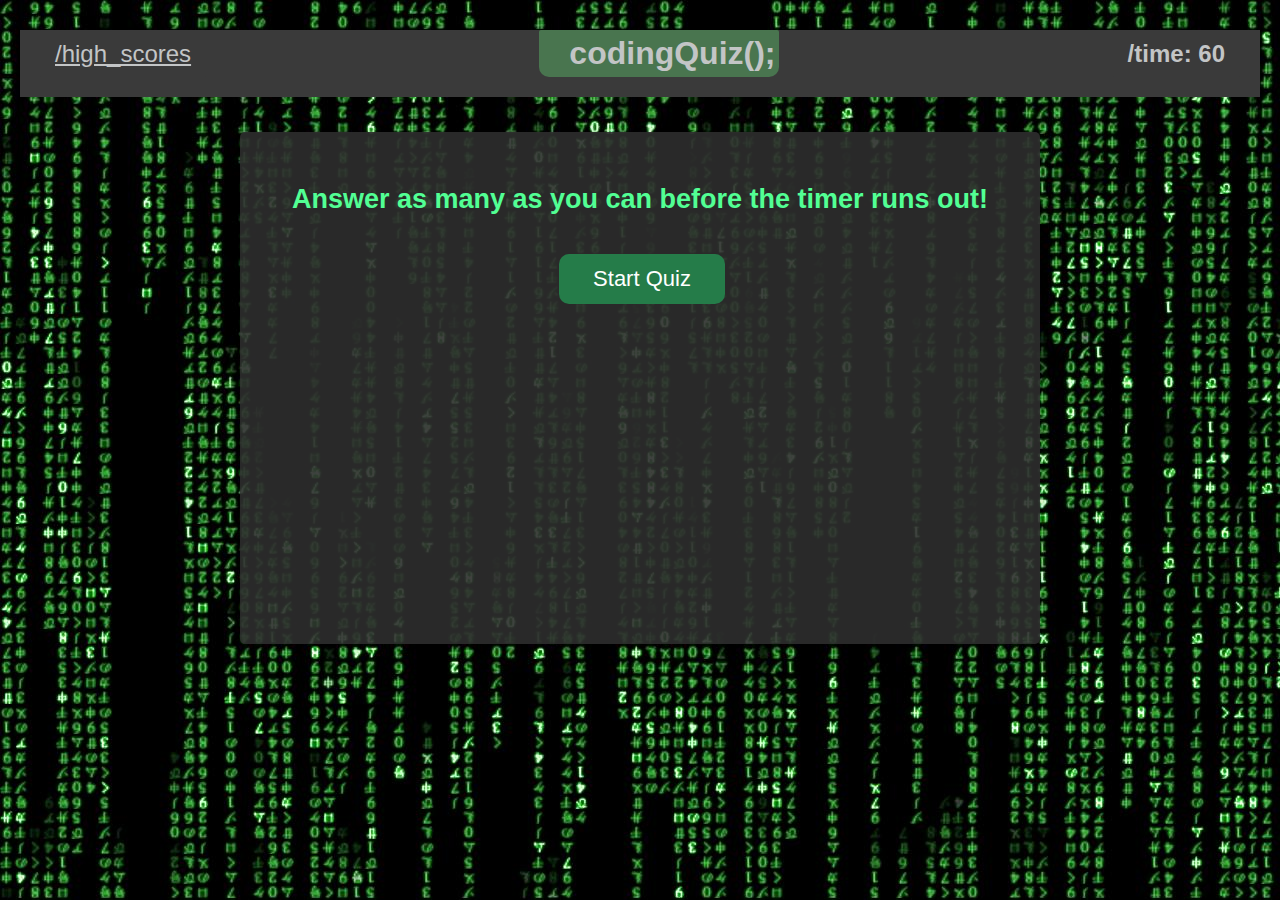
<file: index.html>
<!DOCTYPE html>
<html lang="en">
  <head>
    <meta charset="UTF-8" />
    <meta name="viewport" content="width=device-width, initial-scale=1.0" />
    <meta http-equiv="X-UA-Compatible" content="ie=edge" />
    <title>Coding Quiz</title>
    <link rel="stylesheet" href="./assets/css/style.css" />
  </head>
  <body>
    <div class="wrapper">

      <header class="header-style">
          <div class="highscore-container">
            <a href="./highscores.html">/high_scores</a>
          </div>
          <div class="header-title">
            <h1>codingQuiz();</h1>
          </div>
          <div class="countdown-container">
            <h2 id="countdown">/time: 60</h2>
          </div>
      </header>

      <div class="card">
        <div class="card-header">
          <h2 id="questions">Answer as many as you can before the timer runs out!</h2>
        </div>

        <div class="quiz-area" id="quiz-area">

            <div class="hidden" id="test">
                <label for="initials">Initials</label>
                <input type="text" name="initials" id="initials" />
              </div>

          <button id="start-button" class="btn">Start Quiz</button>
          <div class="card-footer" id="answers">
          </div>
        </div>

        <div class="response-area" id="response">
            <p id="response-text"></p>
        </div>

      </div>
    </div>
    <script src="./assets/js/script.js"></script>
  </body>
</html>
</file>
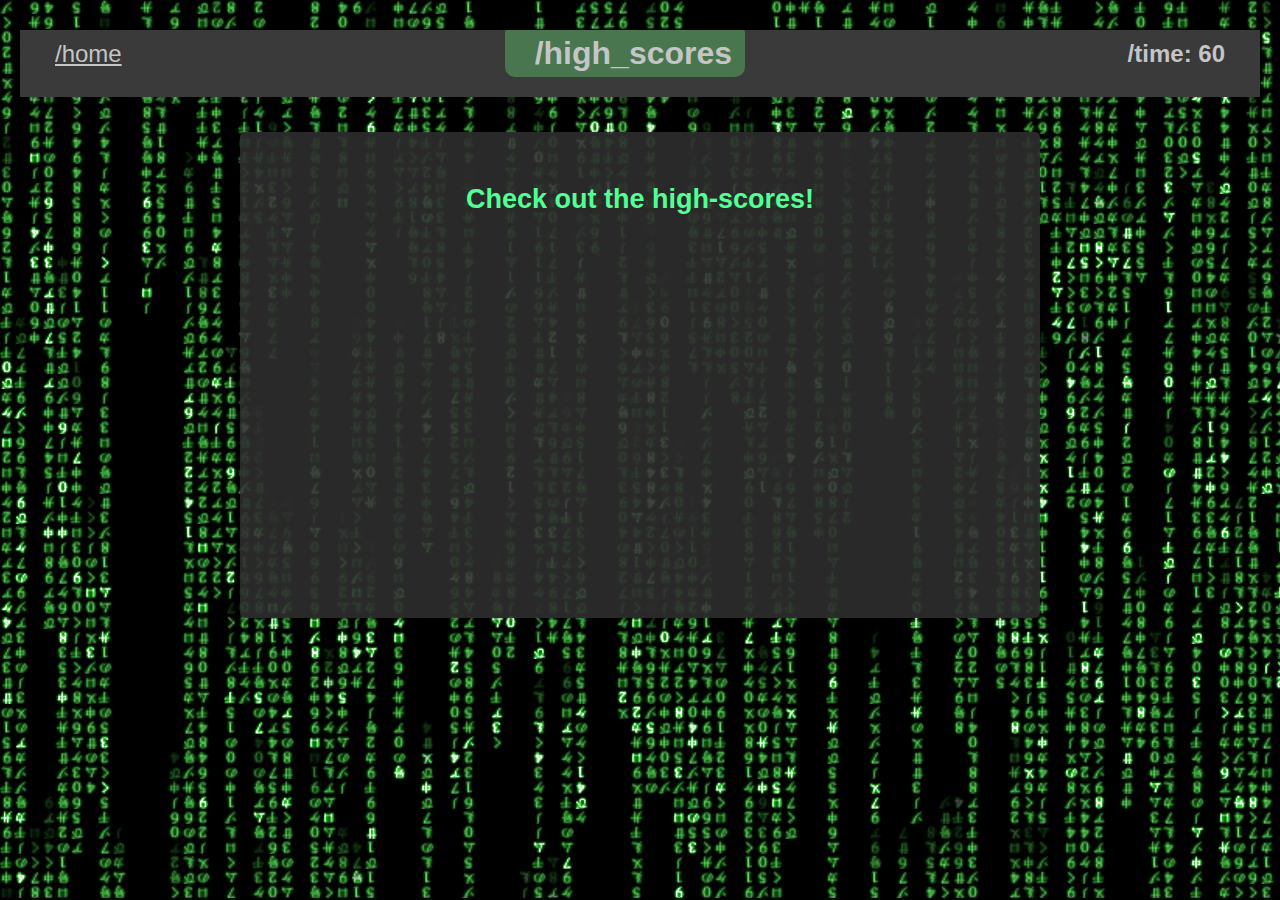
<file: highscores.html>
<!DOCTYPE html>
<html lang="en">
  <head>
    <meta charset="UTF-8" />
    <meta name="viewport" content="width=device-width, initial-scale=1.0" />
    <meta http-equiv="X-UA-Compatible" content="ie=edge" />
    <title>Coding Quiz</title>
    <link rel="stylesheet" href="./assets/css/style.css" />
  </head>
  <body>
    <div class="wrapper">

      <header class="header-style">
          <div class="highscore-container">
            <a href="./index.html">/home</a>
          </div>
          <div class="header-title">
            <h1>/high_scores</h1>
          </div>
          <div class="countdown-container">
            <h2 id="countdown">/time: 60</h2>
          </div>
      </header>

      <div class="card">
        <div class="card-header">
          <h2 id="questions">Check out the high-scores!</h2>
        </div>

        <div class="quiz-area" id="quiz-area">
            <ol id="high-scores" class="high-scores"></ol>
        </div>
      </div>
    </div>
    <script src="./assets/js/scorescript.js"></script>
  </body>
</html>
</file>
<file: assets/css/style.css>
*,
*::before,
*::after {
  box-sizing: border-box;
}


html,
body,
.wrapper {
  height: 100%;
  margin: 0;
  padding: 0;
}

body {
  font-family: sans-serif;
  background-color: #f9fbfd;
}

.wrapper {
  padding-top: 30px;
  padding-left: 20px;
  padding-right: 20px;
  background-image: url(../images/backgroundimage.jpeg);
}

.header-style {
  background-color: rgb(58, 58, 58);
}

header {
  display: flex;
  flex: wrap;
  justify-content: space-between;
  text-align: center;
  padding: 20px;
  padding-top: 0px;
  margin-bottom: 35px;
  color: hsl(200, 3%, 77%);
}

.highscore-container   {
    padding: 5px 15px 5px 15px;
    display: flex;
    background-color: rgb(58, 58, 58);
    border-radius: 2px;
}

.highscore-container a {
    font-size: 24px;
    color:hsl(200, 3%, 77%);
    margin: auto;
}

.header-title   {
    text-align: center;
    display: flex;
    padding: 5px 30px 5px 30px;
    background-color: rgb(73, 117, 79);
    border-radius: 2px 2px 10px 10px;
    width: 20%;
}

.header-title h1    {
    font-size: 2.0rem;
    margin: auto;
}

.countdown-container    {
    padding: 5px 15px 5px 15px;
    display: flex;
    background-color: rgb(58, 58, 58);
    border-radius: 2px;
}

.countdown-container h2    {
    margin: auto;
}

.card {
  background-color: hsla(0, 0%, 18%, 0.9);
  border-radius: 5px;
  border-width: 1px;
  box-shadow: rgba(0, 0, 0, 0.15) 0px 2px 8px 0px;
  color: hsl(143, 100%, 66%);
  font-size: 18px;
  margin: 0 auto;
  max-width: 800px;
  padding: 30px 40px;
}

.card-body {
  min-height: 100px;
}

.card-footer {
  text-align: center;
  display: flex;
  flex-direction: column;
}

.card-header    {
    text-align: center;
}

.quiz-area  {
    min-height: 350px;
    text-align: center;
}

.btn {
  display: flex;
  border: none;
  background-color: rgb(37, 124, 73);
  border-radius: 10px;
  box-shadow: rgba(0, 0, 0, 0.1) 0px 1px 6px 0px rgba(0, 0, 0, 0.2) 0px 1px 1px
    0px;
  color: hsl(0, 0%, 100%);
  display: inline-block;
  font-size: 22px;
  line-height: 22px;
  margin: 16px 16px 16px 20px;
  padding: 14px 34px;
  text-align: center;
  cursor: pointer;
}

button[disabled] {
  cursor: default;
  background: #c0c7cf;
}

.float-right {
  float: right;
}

.response-area  {
    text-align: center;
    font-size: 26px;
    color: hsl(206, 17%, 28%);
    opacity: .7;
}

.hidden {
    display:none;
}

.visible    {
    display: block;
}

@media (max-width: 690px) {
  .header-style {
    flex-direction: column;
    text-align: center;
  }
  .header-title {
    font-size: 0.8rem;
    width: 100%;
    margin: auto;
  }

  .countdown-container  {
    flex: wrap;
    width: 40%;
    margin: auto;
  }

  .highscore-container  {
    flex: wrap;
    width: 40%;
    margin: auto;
  }

  .btn {
    font-size: 1rem;
    margin: 16px 0px 0px 0px;
    padding: 10px 15px;
  }

  #password {
    font-size: 1rem;
  }
}

@media (max-width: 500px) {
  .btn {
    font-size: 0.8rem;
  }
}
</file>
